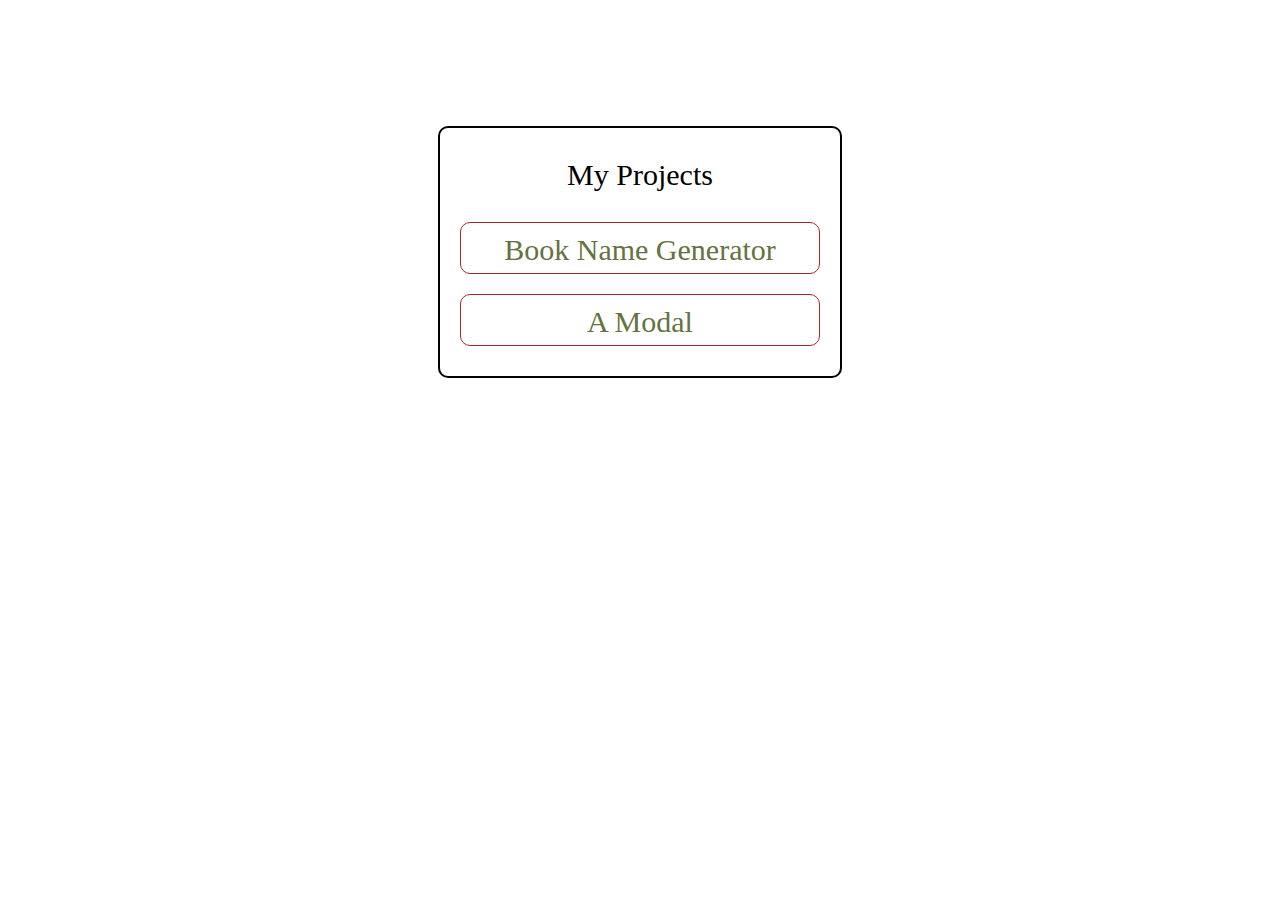
<file: index.html>
<!doctype html>
<head>
<title>Projects</title>
<style>
    #project-list{
        margin:auto;
        margin-top:10%;
        width:400px;
        font-size:30px;
        border:2px solid black;
        border-radius:10px;
        
    }
    p{
        text-align:center;
        
    }
    ul{
        list-style-type:none;
        padding:0;
    }
    a{
        text-decoration:none;
    }
    li{
        margin:20px;
        border:1px solid brown;
        border-radius:10px;
        text-align:center;
        padding:10px 0;
        height:30px;
        color:rgb(101, 115, 64);
    }
</style>
</head>
<body>
    <div id="project-list">
        <p>My Projects</p>
    <ul>
        <a href="bookNameGenerator\index.html"><li> Book Name Generator</li></a>
        <a href="modal\index.html"><li>A Modal</li></a>
    </ul>
    </div>
</body>
</html>
</file>
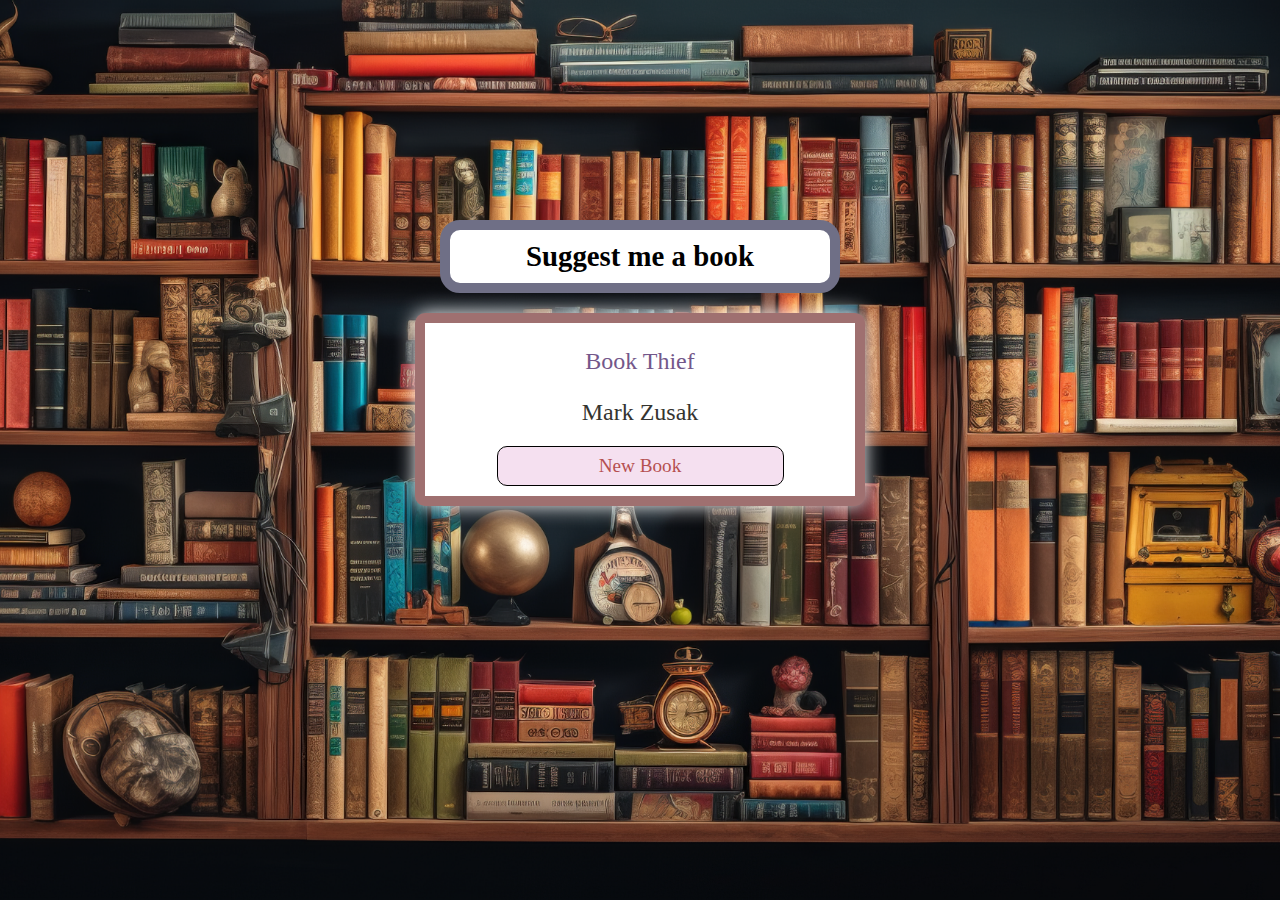
<file: bookNameGenerator/index.html>
<!doctype html>
<html lang="en">
<head>

<!--Stylesheet-->
<link rel="stylesheet" href="style.css">
<!--GLobal FOnt Links-->
<link rel="preconnect" href="https://fonts.googleapis.com">
<link rel="preconnect" href="https://fonts.gstatic.com" crossorigin>
<link href="https://fonts.googleapis.com/css2?family=Amatic+SC:wght@400;700&family=Martel:wght@200&family=Roboto:wght@300&display=swap" rel="stylesheet">

<title> Bookname Generator</title>
</head>
<body>
    <div id="container">
        <div id="header">
            <h2>Suggest me a book</h2>
        </div>
        <div class="main-content">
            <div id="bookname">Book Thief</div>
            <div id="author">Mark Zusak</div>
            <div class="new-book"><button id="new-book">New Book</button></div>
        </div>
    </div>



    <!--script-->
    <script src="script.js" type="text/javascript"></script>
</body>
</html>
</file>
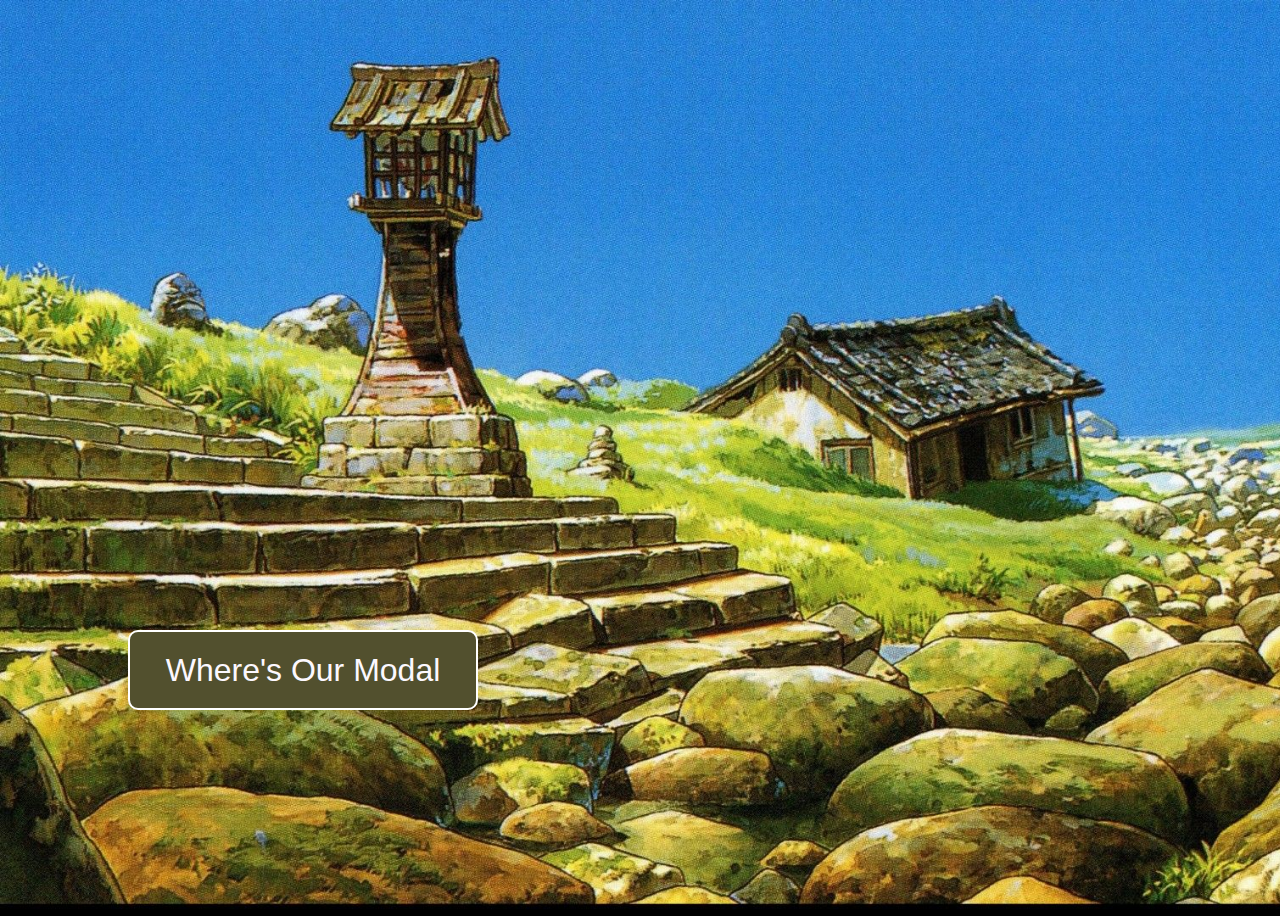
<file: modal/index.html>
<!doctype html>
<html lang="en">
<head>
<!--Stylesheet Link-->
<link rel="stylesheet" href="style.css">
<!--GLobal Font Links-->
<link rel="preconnect" href="https://fonts.googleapis.com">
<link rel="preconnect" href="https://fonts.gstatic.com" crossorigin>
<link href="https://fonts.googleapis.com/css2?family=Amatic+SC:wght@400;700&family=Martel:wght@200&family=Roboto:wght@300&display=swap" rel="stylesheet">

<title> Modal </title>
</head>
<body>
    <button id="open-btn"> Where's Our Modal</button>
    <div id="modal-container">
        <div id="modal">Here I am!
        <div id="close-btn">&times;</div>
        </div>
    </div>

    <!--Script-->
    <script src="script.js"></script>
</body>
</html>
</file>
<file: bookNameGenerator/style.css>
*{
    margin:0;
    padding:0;
    box-sizing:border-box;
    font-family:'Lato','sans-serif';
}
body{
    display:flex;
    justify-content:center;
    align-items:center;
    height:100vh;
    text-align:center;
    background:url(img/bg-1.png) no-repeat center center/ cover;
}
#container{
    width:500px;
    height:500px;
}
#header{
    font-size:1.2rem;
    color:black;
    background-color:white;
    border:10px solid rgb(111, 111, 134);
    border-radius:20px;
    padding:10px;
    width:80%;
    margin:20px auto;

}
.main-content{
    border: 10px solid rgb(159, 112, 112);
    border-radius:10px;
    padding:10px;
    margin:10px;
    background-color:white;
    width:90%;
    margin:auto;  
    box-shadow:0px 0px 20px white;
    
}
#bookname{
    font-size:1.5rem;
    line-height:1.5;
    margin:10px;
    color:rgb(115, 87, 138);
}
#author{
    margin:20px;
    font-size:1.5rem;
    color:rgb(52, 52, 48);
}

.new-book button{
   font-size:1.2rem; 
   width:70%;
   height:40px;
   margin:auto;
   background-color: rgb(245, 224, 240) ;
   color:rgb(181, 80, 80);
   border:1px solid black;
   border-radius:10px;
   padding:5px;
}
.new-book button:active{
    background-color:pink;
    color:black;
}
</file>
<file: modal/style.css>
body{
    background-image: url(images/bg-2.jpg);
    background-size: cover;
    height:100vh;
    font-family: 'Lato','sans-serif';
}

#open-btn{
    position:absolute;
    top:70%;
    left:10%;
    width:350px;
    height:80px;
    font-size:2rem;
    background:hwb(57 18% 68%);
    border:2px solid white;
    color:rgb(252, 248, 254);
    border-radius:10px;
    padding:5px;
    transition:0.5s;
}
#open-btn:hover{
    background-color:white;
    color:black;
    border:2px solid hwb(57 18% 68%);
    cursor:pointer;

}
#modal{
    background-color:white;
    position:absolute;
    top:50%;
    left:50%;
    height:100px;
    width:200px;
    font-size:1.5rem;
    padding:10px 20px;
    box-sizing: border-box;
    transform: translate(-50%,-50%);
    display:flex;
    justify-content:space-between;
    align-items: center;
    border-radius:10px;

    animation-name:animatemodal;
    animation-duration:.4s;

}

#close-btn{
    font-size:3rem;

}

#close-btn:hover{
    cursor:pointer;
    font-size:3rem;
    color:red;
}

#modal-container{
    display:none;
    position: fixed;
    top:0;
    left:0;
    width:100%;
    height:100%;
    z-index:1;
    background-color:rgba(0,0,0,0.4);
}

/*Animation Section*/

@keyframes animatemodal{
   from {
    top:-300px;
    opacity:0;
   } 
   to{
    top:50%;
    opacity:1;
   }
}
</file>
